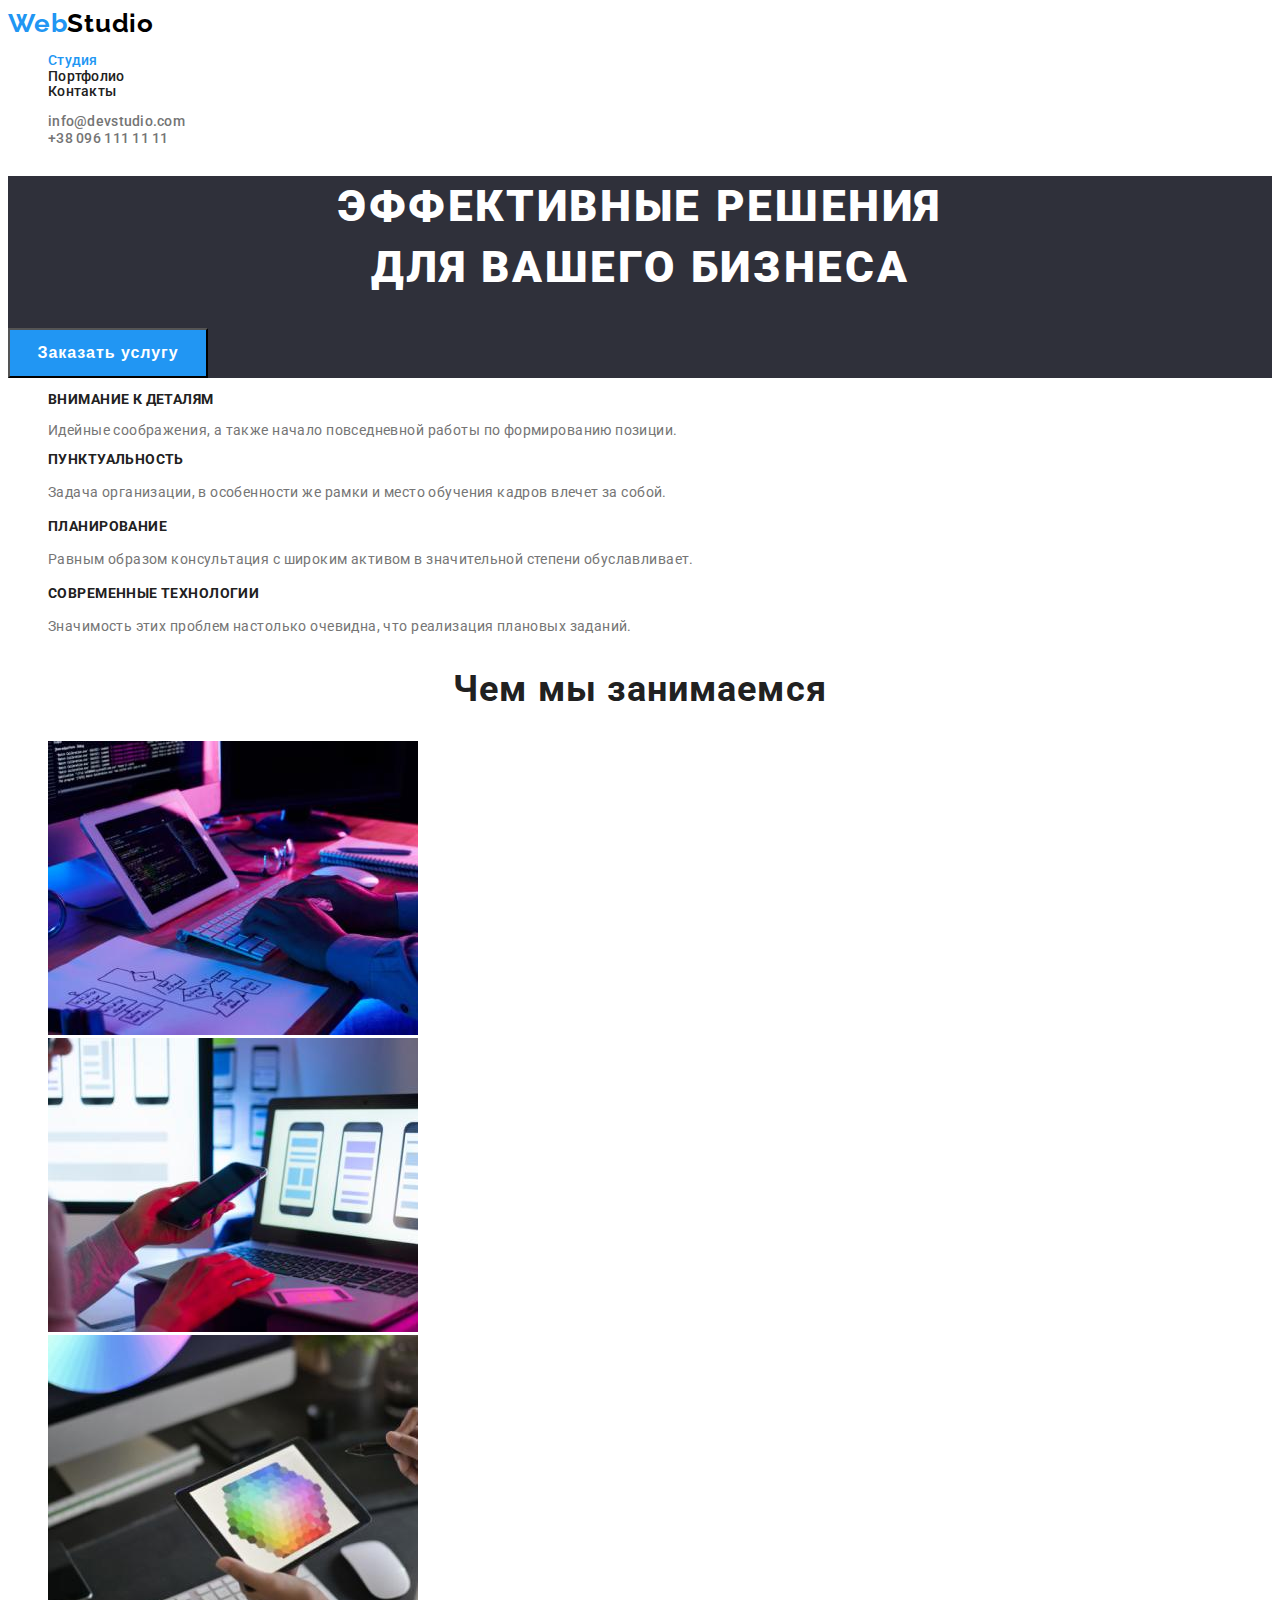
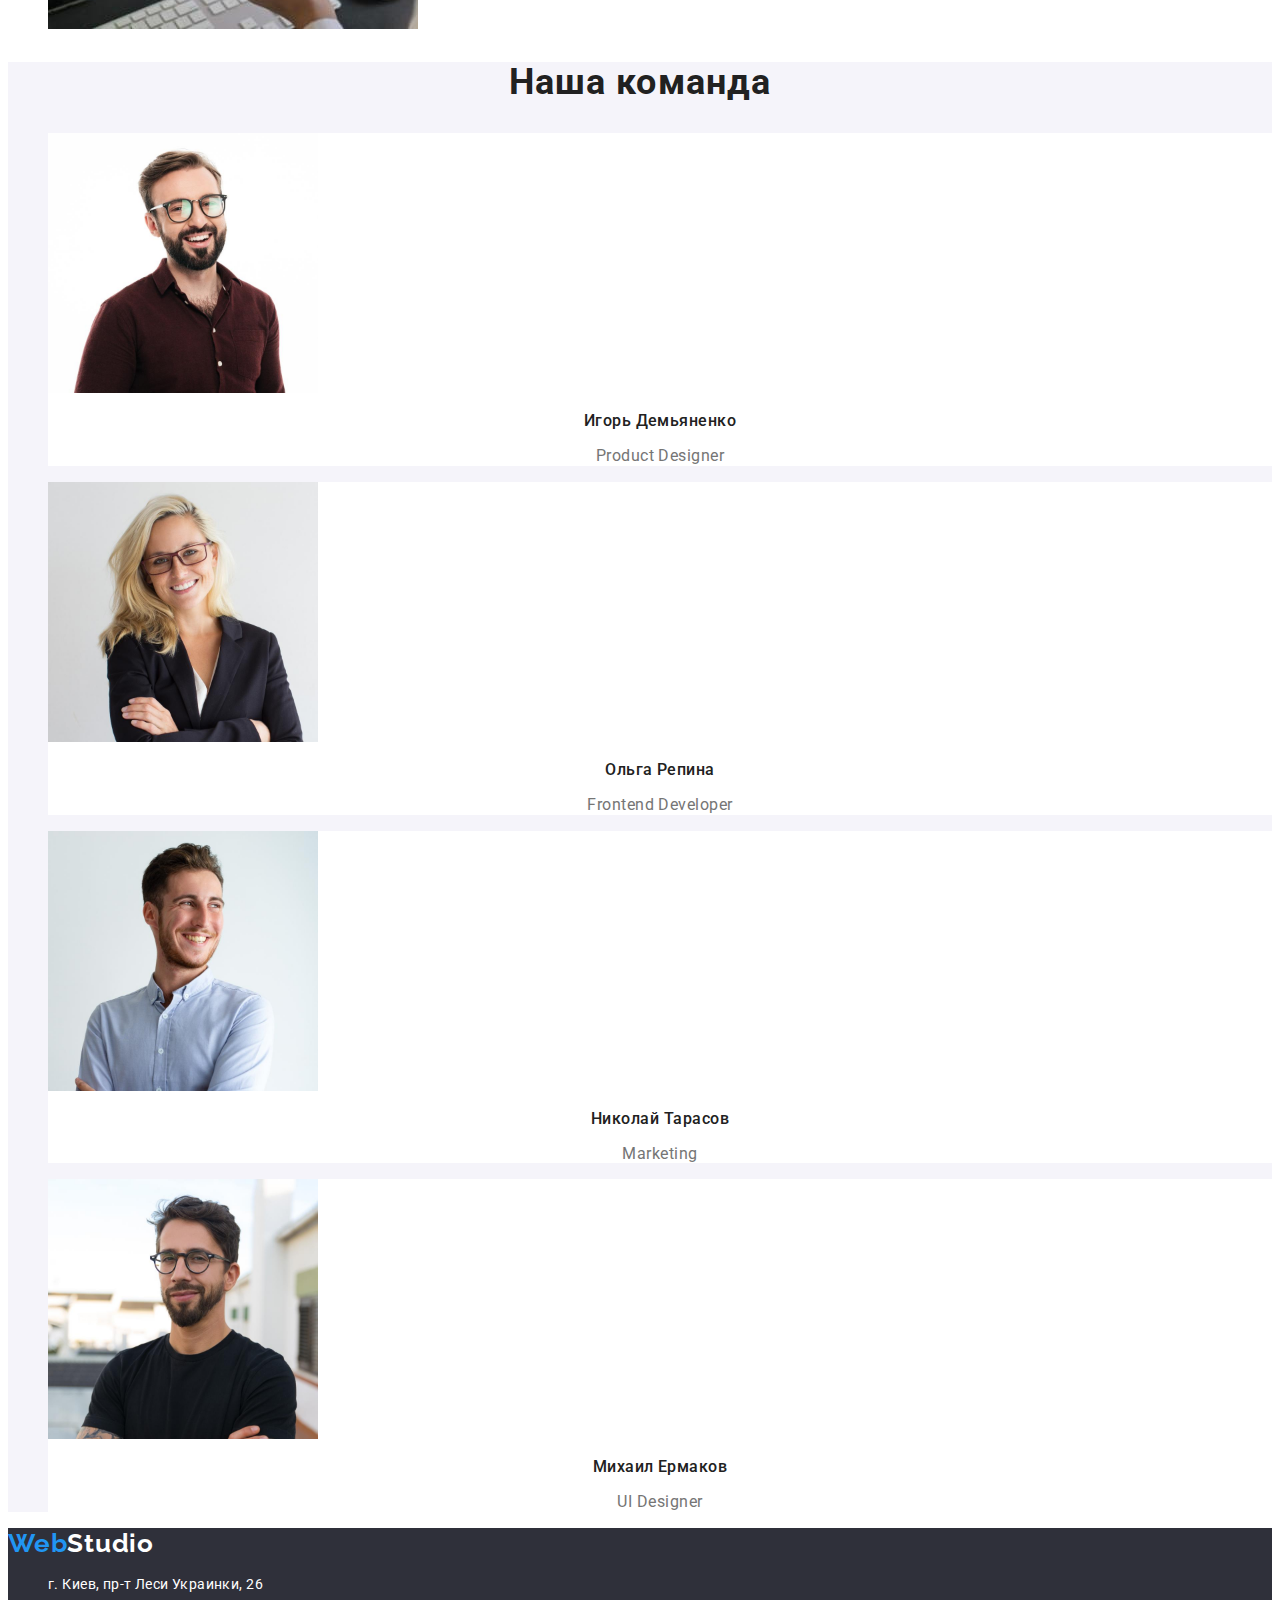
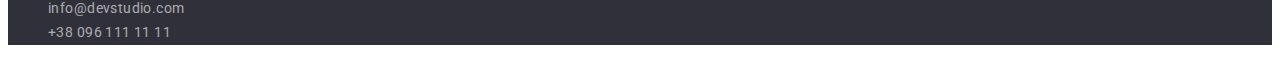
<file: index.html>
<!DOCTYPE html>
<html lang="ru">
	<head>
		<meta charset="UTF-8" />
		<meta http-equiv="X-UA-Compatible" content="IE=edge" />
		<meta name="viewport" content="width=device-width, initial-scale=1.0" />
		<link rel="stylesheet" href="./css/styles.css" />
    <link rel="preconnect" href="https://fonts.googleapis.com">
<link rel="preconnect" href="https://fonts.gstatic.com" crossorigin>
<link href="https://fonts.googleapis.com/css2?family=Montserrat:wght@400;700&family=Raleway:wght@700&family=Roboto:wght@400;500;700;900&display=swap" rel="stylesheet"> 
		<title>Официальный сайт компании WebStudio</title>
	</head>
	<body>
		<!--Шапка сайта-->
		<header class="header">
			<nav class="header-nav">
				<a href="./index.html" class="logo"><span class="logo-web">Web</span>Studio</a>

				<ul class="menu-nav">
					<li><a class="nav-link act" href="./index.html">Студия</a></li>
					<li><a class="nav-link" href="./portfolio.html">Портфолио</a></li>
					<li><a class="nav-link" href="">Контакты</a></li>
				</ul>
			</nav>
			<ul class="menu-nav-cont">
				<li><a class="nav-cont" href="mailto:info@devstudio.com">info@devstudio.com</a></li>
				<li><a class="nav-cont" href="tel:+380961111111">+38 096 111 11 11</a></li>
			</ul>
		</header>

		<!--Основной контент-->
		<main>
			<!--Герой-->
			<section class="hero">
				<h1 class="hero-title">Эффективные решения <br>для вашего бизнеса</h1>
				<button class="button" type="button">Заказать услугу</button>
			</section>

			<!--Особенности компании-->
			<section class="skils-company">
				<h2 class="visually-hidden">Особенности компании</h2>
				<ul class="skils-com-lict">
					<li class="com-list-item">
						<h3 class="com-item-title">Внимание к деталям</h3>
						<p> Идейные соображения, а также начало повседневной работы по формированию позиции. </p>
					</li>
					<li class="com-list-item">
						<h3 class="com-item-title">Пунктуальность</h3>
						<p class="com-item-text"> Задача организации, в особенности же рамки и место обучения кадров влечет за собой. </p>
					</li>
					<li class="com-list-item">
						<h3 class="com-item-title">Планирование</h3>
						<p class="com-item-text"> Равным образом консультация с широким активом в значительной степени обуславливает. </p>
					</li>
					<li class="com-list-item">
						<h3 class="com-item-title">Современные технологии</h3>
						<p class="com-item-text"> Значимость этих проблем настолько очевидна, что реализация плановых заданий. </p>
					</li>
				</ul>
			</section>

			<!--Чем мы занимаемся-->
			<section class="work">
				<h2 class="work-title">Чем мы занимаемся</h2>

				<ul class="work-list">
					<li class="work-item">
						<img src="./images/box1.jpg" alt="работа с компьютером" width="370" />
					</li>
					<li class="work-item">
						<img src="./images/box2.jpg" alt="работа с ноутбуком" width="370" />
					</li>
					<li class="work-item">
						<img src="./images/box3.jpg" alt="работа с планшетом" width="370" />
					</li>
				</ul>
			</section>

			<!--Наша команда-->
			<section class="team">
				<h2 class="team-title">Наша команда</h2>
				<ul class="team-list">
					<li class="cart-team">
						<img src="./images/img1.jpg" alt="Игорь Демьяненко" width="270" />
						<h3 class="cart-title">Игорь Демьяненко</h3>
						<p lang="en" class="cart-text">Product Designer</p>
					</li>

					<li class="cart-team">
						<img src="./images/img2.jpg" alt="Ольга Репина" width="270" />
						<h3 class="cart-title">Ольга Репина</h3>
						<p lang="en" class="cart-text">Frontend Developer</p>
					</li>

					<li class="cart-team">
						<img src="./images/img3.jpg" alt="Николай Тарасов" width="270" />
						<h3 class="cart-title">Николай Тарасов</h3>
						<p lang="en" class="cart-text">Marketing</p>
					</li>

					<li class="cart-team">
						<img src="./images/img4.jpg" alt="Михаил Ермаков" width="270" />
						<h3 class="cart-title">Михаил Ермаков</h3>
						<p lang="en" class="cart-text">UI Designer</p>
					</li>
				</ul>
			</section>
		</main>

		<!--Футер-->
		<footer class="footer-section">
			<a href="./index.html" class="logo"><span class="logo-web">Web</span><span class="footer-studio">Studio</span></a>
			<address>
				<ul class="contact-footer">
					<li>
						<a class="address" href="https://goo.gl/maps/L429s9yHfbcvS6HbA" target="_blank" rel="noopener noreferrer nofollow">г. Киев, пр-т Леси Украинки, 26</a>
					</li>
					<li><a class="footer-cont" href="mailto:info@devstudio.com">info@devstudio.com</a></li>
				    <li><a class="footer-cont" href="tel:+380961111111">+38 096 111 11 11</a></li>
				</ul>
			</address>
		</footer>
	</body>
</html>
</file>
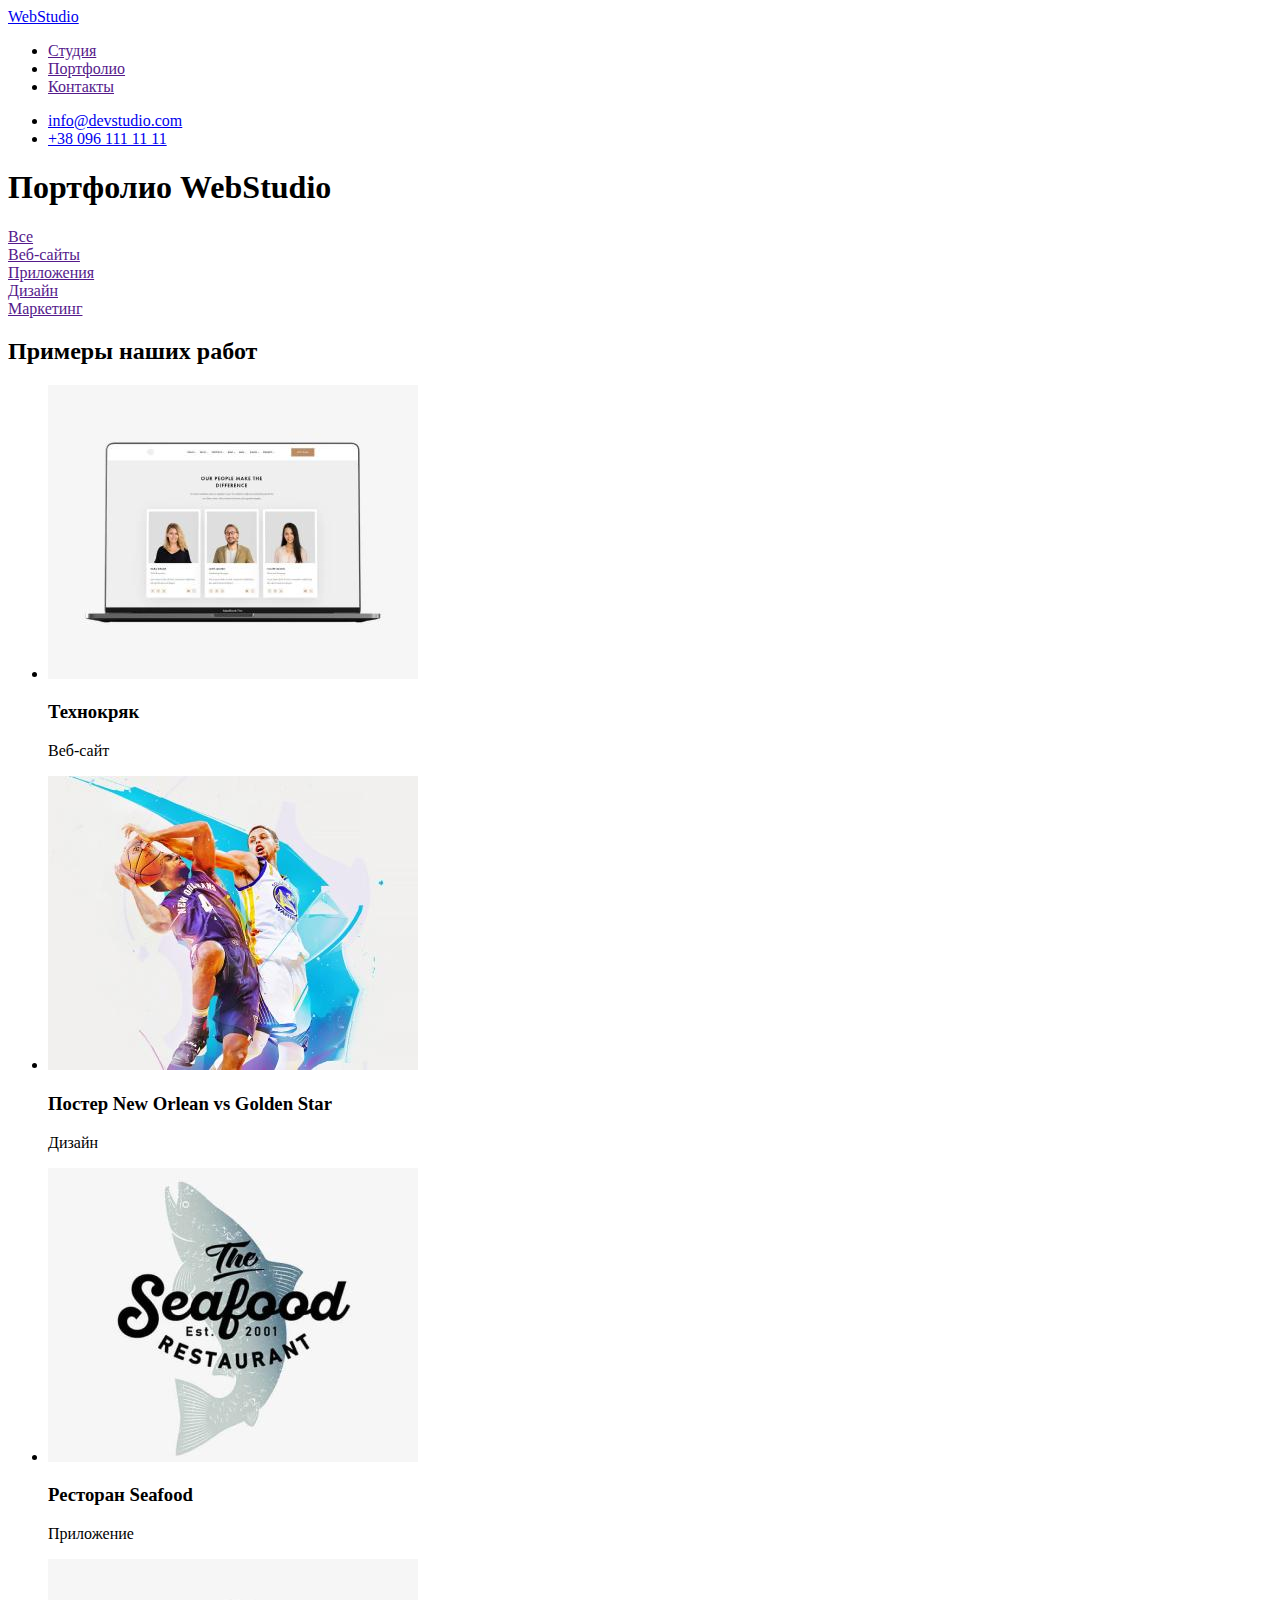
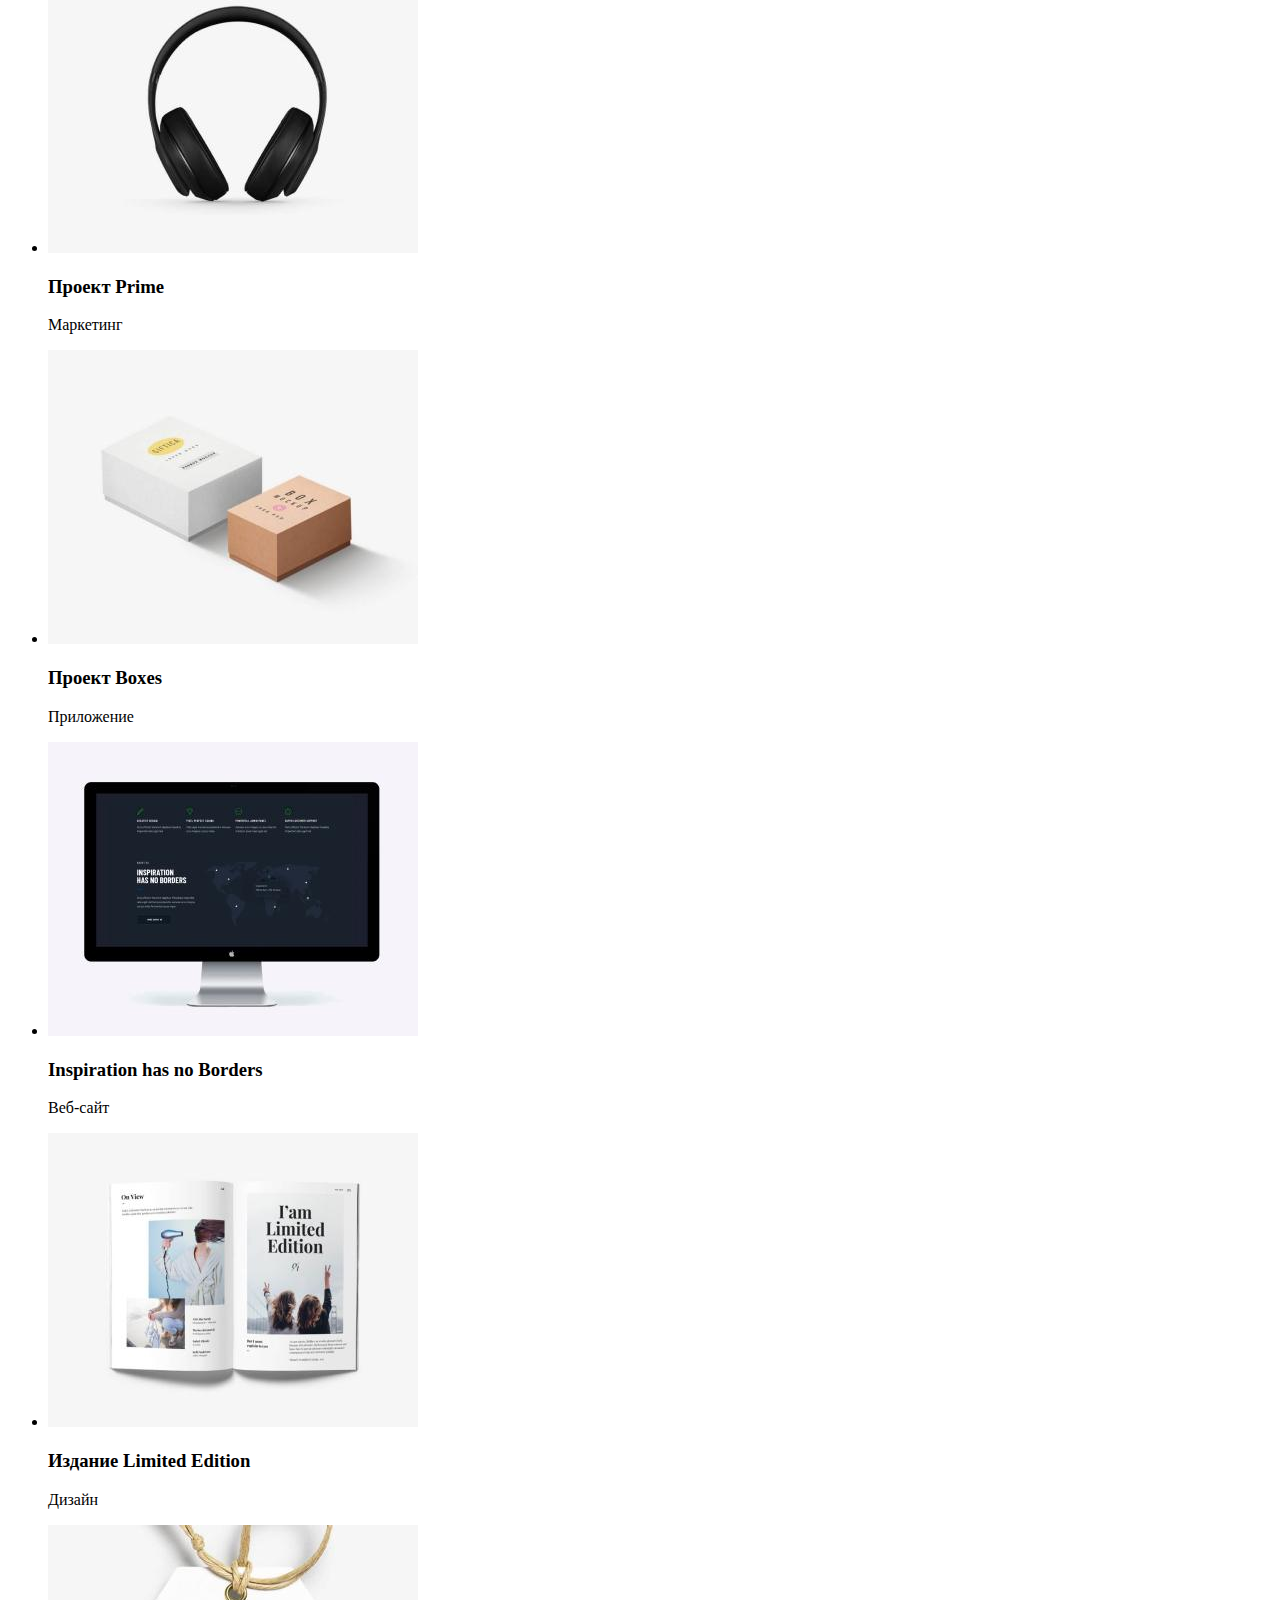
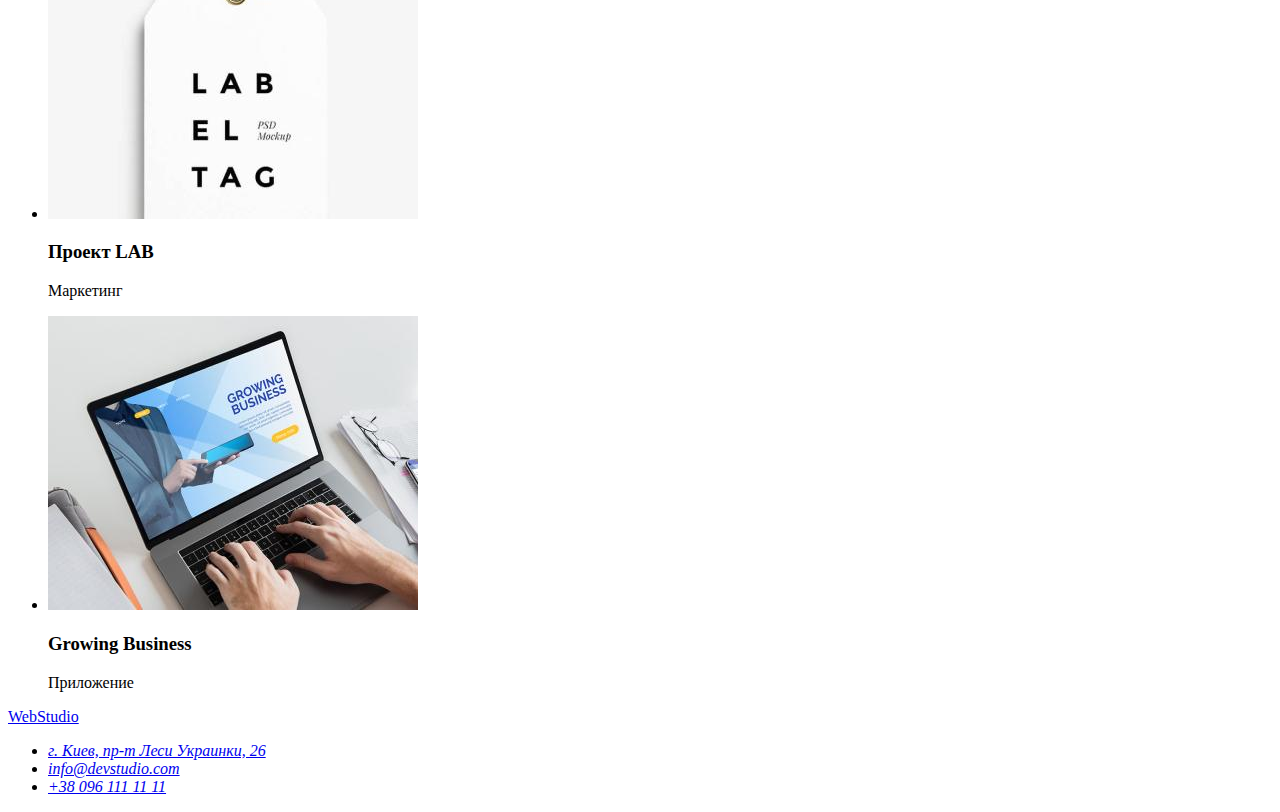
<file: portfilio.html>
<!DOCTYPE html>
<html lang="en">
<head>
    <meta charset="UTF-8">
    <meta http-equiv="X-UA-Compatible" content="IE=edge">
    <meta name="viewport" content="width=device-width, initial-scale=1.0">
    <title>Document</title>
</head>
<body>
        <!--Шапка сайта-->
    <header>
        <nav>
          <a href="./index.html">WebStudio</a>
  
          <ul>
            <li><a href="">Студия</a></li>
            <li><a href="">Портфолио</a></li>
            <li><a href="">Контакты</a></li>
          </ul>
        </nav>
        <ul>
          <li><a href="mailto:info@devstudio.com">info@devstudio.com</a></li>
          <li><a href="tel:+380961111111">+38 096 111 11 11</a></li>
        </ul>
      </header>
   
     <!--Основной окнтент--> 
   <main>
    <!--Меню портфолио-->
<section>
    <h1>Портфолио WebStudio</h1>
    <ul></ul>
    <li><a href="">Все</a></li>
    <li><a href="">Веб-сайты</a></li>
    <li><a href="">Приложения</a></li>
    <li><a href="">Дизайн</a></li>
    <li><a href="">Маркетинг</a></li>
</section>

<!--Портфолио-->
<section>
    <h2>Примеры наших работ</h2>
<ul>
    <li>
        <img src="./images/1img.jpg" alt="">
        <h3>Технокряк</h3>
        <p>Веб-сайт</p>
    </li>
    <li>
        <img src="./images/2img.jpg" alt="">
        <h3>Постер New Orlean vs Golden Star</h3>
        <p>Дизайн</p>
    </li>
    <li>
        <img src="./images/3img.jpg" alt="">
        <h3>Ресторан Seafood</h3>
        <p>Приложение</p>
    </li>
    <li>
        <img src="./images/4img.jpg" alt="">
        <h3>Проект Prime</h3>
        <p>Маркетинг</p>
    </li>
    <li>
        <img src="./images/5img.jpg" alt="">
        <h3>Проект Boxes</h3>
        <p>Приложение</p>
    </li>
    <li>
        <img src="./images/6img.jpg" alt="">
        <h3>Inspiration has no Borders</h3>
        <p>Веб-сайт</p>
    </li>
    <li>
        <img src="./images/7img.jpg" alt="">
        <h3>Издание Limited Edition</h3>
        <p>Дизайн</p>
    </li>
    <li>
        <img src="./images/8img.jpg" alt="">
        <h3>Проект LAB</h3>
        <p>Маркетинг</p>
    </li>
    <li>
        <img src="./images/9img.jpg" alt="">
        <h3>Growing Business</h3>
        <p>Приложение</p>
    </li>
</ul>
</section>
   </main>   
       <!--Футер-->
       <footer>
        <a href="./index.html">WebStudio</a>
        <address>
          <ul>
            <li>
              <a
                class="address link"
                href="https://www.google.com.ua/maps/place/%D0%B1%D1%83%D0%BB.+%D0%9B%D0%B5%D1%81%D0%B8+%D0%A3%D0%BA%D1%80%D0%B0%D0%B8%D0%BD%D0%BA%D0%B8,+26,+%D0%9A%D0%B8%D0%B5%D0%B2,+02000/@50.4265841,30.5361971,17z/data=!3m1!4b1!4m5!3m4!1s0x40d4cf0e033ecbe9:0x57a4dffefec77da0!8m2!3d50.4265807!4d30.5383858?hl=ru"
                target="_blank"
                >г. Киев, пр-т Леси Украинки, 26</a
              >
            </li>
            <li><a href="mailto:info@devstudio.com">info@devstudio.com</a></li>
            <li><a href="tel:+380961111111">+38 096 111 11 11</a></li>
          </ul>
        </address>
      </footer> 
</body>
</html>
</file>
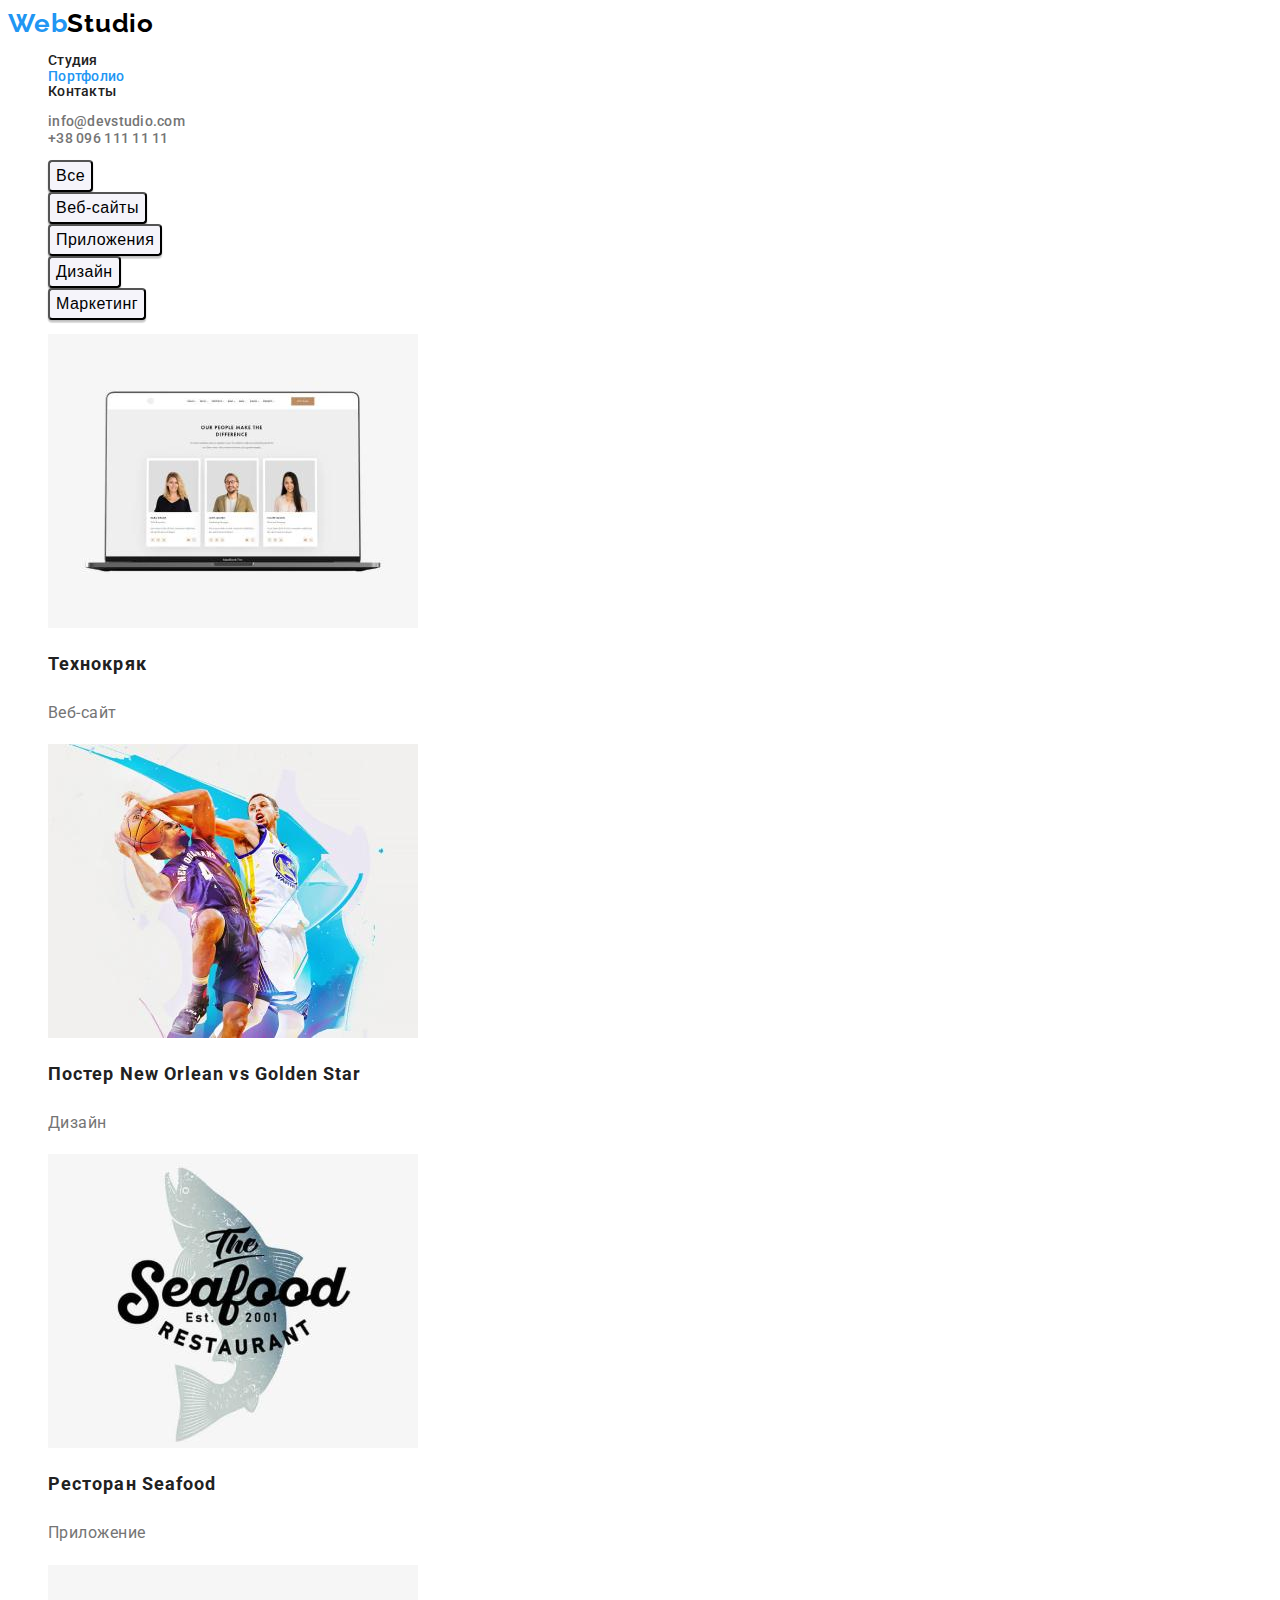
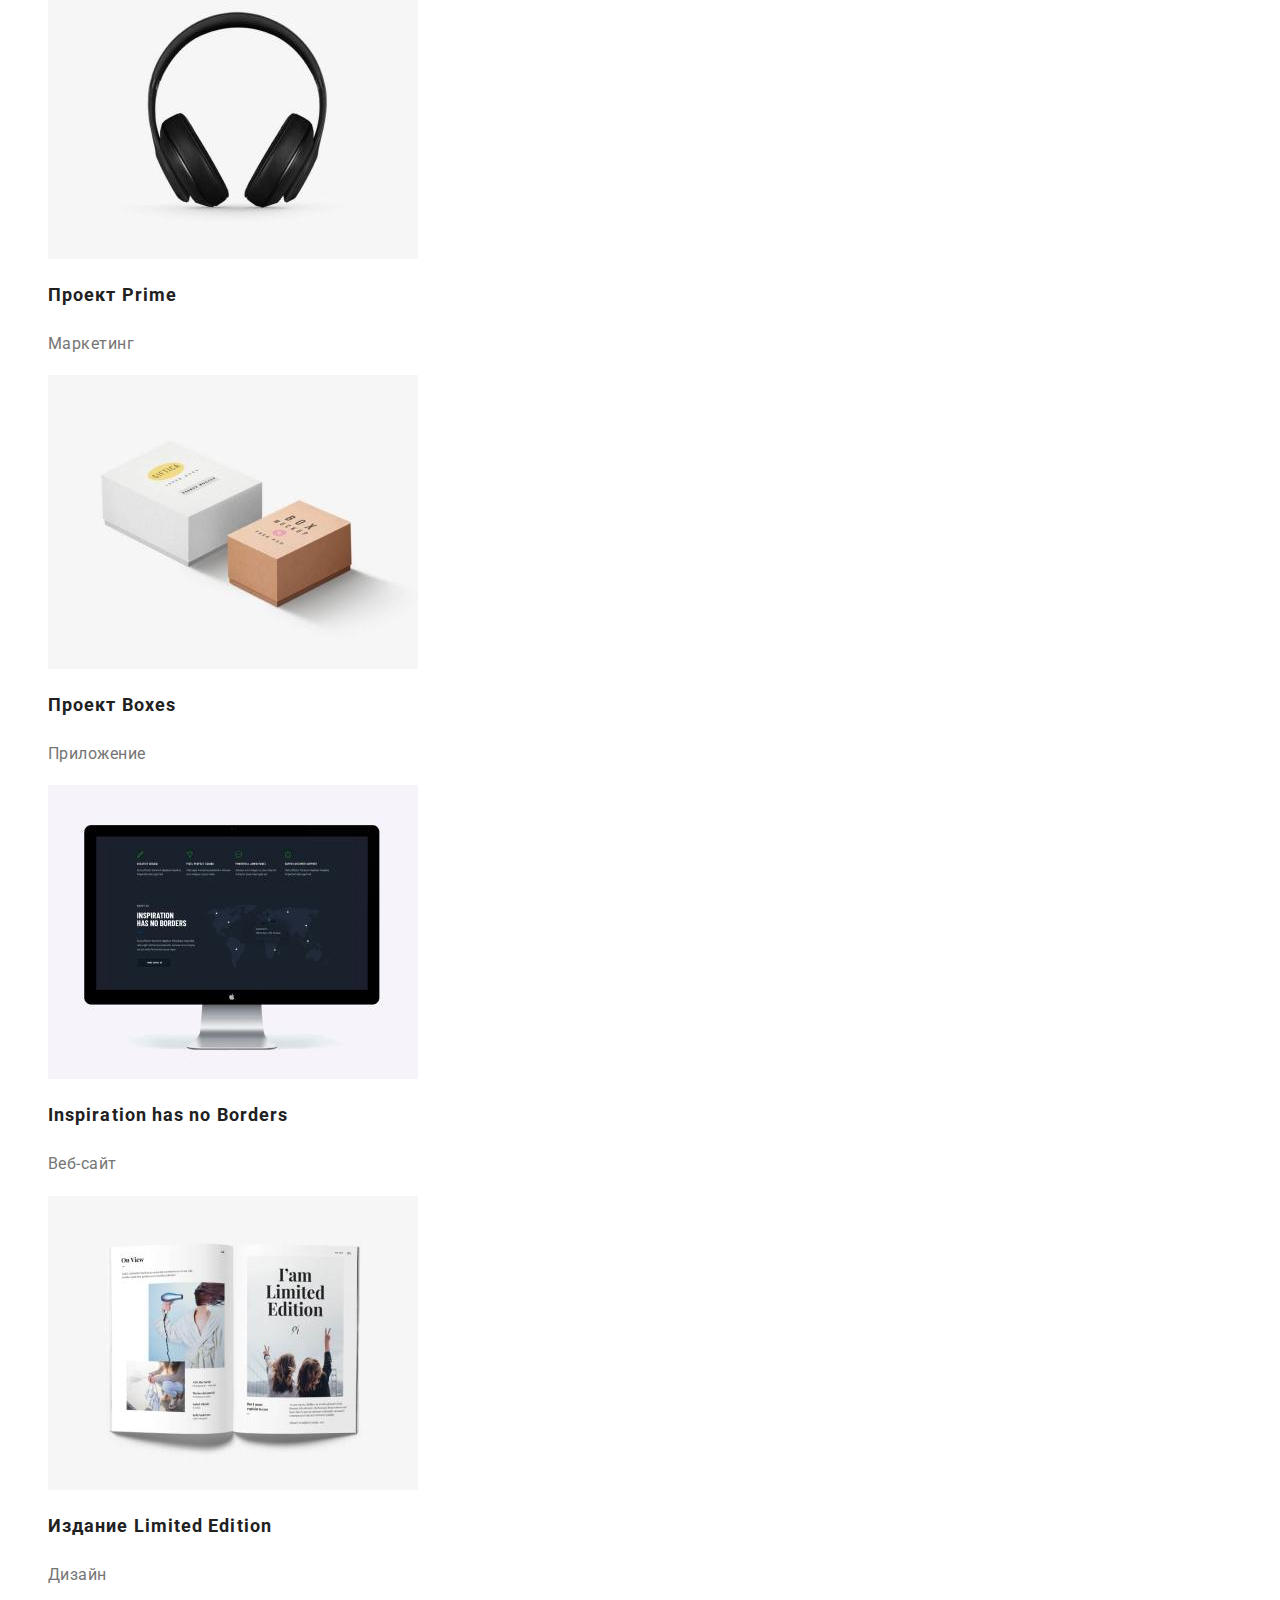
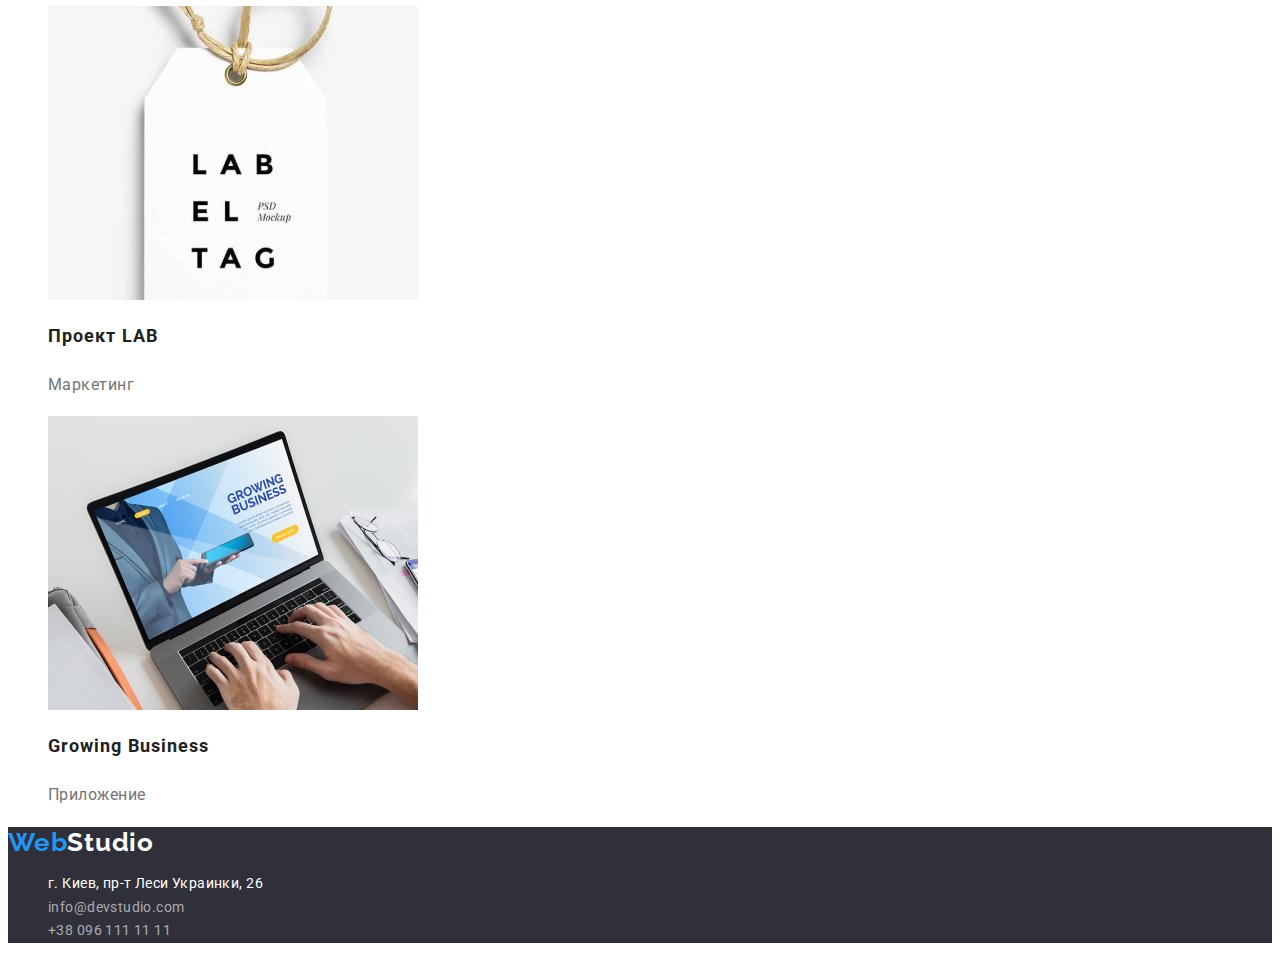
<file: portfolio.html>
<!DOCTYPE html>
<html lang="ru">
	<head>
		<meta charset="UTF-8" />
		<meta http-equiv="X-UA-Compatible" content="IE=edge" />
		<meta name="viewport" content="width=device-width, initial-scale=1.0" />
		<link rel="stylesheet" href="./css/styles.css" />
    <link rel="preconnect" href="https://fonts.googleapis.com">
<link rel="preconnect" href="https://fonts.gstatic.com" crossorigin>
<link href="https://fonts.googleapis.com/css2?family=Montserrat:wght@400;700&family=Raleway:wght@700&family=Roboto:wght@400;500;700;900&display=swap" rel="stylesheet"> 
		<title>Портфолио компании WebStudio</title>
	</head>
  <body>
    <!--Шапка сайта-->
    <header class="header">
			<nav class="header-nav">
				<a href="./index.html" class="logo"><span class="logo-web">Web</span>Studio</a>

				<ul class="menu-nav">
					<li><a class="nav-link" href="./index.html">Студия</a></li>
					<li><a class="nav-link act" href="./portfolio.html">Портфолио</a></li>
					<li><a class="nav-link" href="">Контакты</a></li>
				</ul>
			</nav>
			<ul class="menu-nav-cont">
				<li><a class="nav-cont" href="mailto:info@devstudio.com">info@devstudio.com</a></li>
				<li><a class="nav-cont" href="tel:+380961111111">+38 096 111 11 11</a></li>
			</ul>
		</header>

    <!--Основной окнтент-->
    <main>

      <h1 class="visually-hidden">Портфолио наших работ</h1>
      <!--Меню портфолио-->
      <section class="menu-btn">
        <ul class="menu-btn-list">
          <li><button type="button" class="filtre">Все</button></li>
          <li><button type="button" class="filtre">Веб-сайты</button></li>
          <li><button type="button" class="filtre">Приложения</button></li>
          <li><button type="button" class="filtre">Дизайн</button></li>
          <li><button type="button" class="filtre">Маркетинг</button></li>
        </ul>

        <!--Портфолио-->

        <ul>
          <li class="portfolio-cart">
            <a href="" target="_blank" class="cart-link"><img src="./images/1img.jpg" alt="" />
            <h2 class="portfolio-title">Технокряк</h2>
            <p class="portfolio-text">Веб-сайт</p>
          </a>
          </li>
          <li class="portfolio-cart">
            <a href="" target="_blank" class="cart-link"><img src="./images/2img.jpg" alt="" />
            <h2 class="portfolio-title">Постер New Orlean vs Golden Star</h2>
            <p class="portfolio-text">Дизайн</p>
          </a>
          </li>
          <li class="portfolio-cart">
            <a href="" target="_blank" class="cart-link"><img src="./images/3img.jpg" alt="" />
            <h2 class="portfolio-title">Ресторан Seafood</h2>
            <p class="portfolio-text">Приложение</p>
          </a>
          </li>
          <li class="portfolio-cart">
            <a href="" target="_blank" class="cart-link"><img src="./images/4img.jpg" alt="" />
            <h2 class="portfolio-title">Проект Prime</h2>
            <p class="portfolio-text">Маркетинг</p>
          </a>
          </li>
          <li class="portfolio-cart">
            <a href="" target="_blank" class="cart-link"><img src="./images/5img.jpg" alt="" />
            <h2 class="portfolio-title">Проект Boxes</h2>
            <p class="portfolio-text">Приложение</p>
          </a>
          </li>
          <li class="portfolio-cart">
            <a href="" target="_blank" class="cart-link"><img src="./images/6img.jpg" alt="" />
            <h2 class="portfolio-title">Inspiration has no Borders</h2>
            <p class="portfolio-text">Веб-сайт</p>
          </a>
          </li>
          <li class="portfolio-cart">
            <a href="" target="_blank" class="cart-link"><img src="./images/7img.jpg" alt="" />
            <h2 class="portfolio-title">Издание Limited Edition</h2>
            <p class="portfolio-text">Дизайн</p>
          </a>
          </li>
          <li class="portfolio-cart">
            <a href="" target="_blank" class="cart-link"><img src="./images/8img.jpg" alt="" />
            <h2 class="portfolio-title">Проект LAB</h2>
            <p class="portfolio-text">Маркетинг</p>
          </a>
          </li>
          <li class="portfolio-cart">
            <a href="" target="_blank" class="cart-link"><img src="./images/9img.jpg" alt="" />
            <h2 class="portfolio-title">Growing Business</h2>
            <p class="portfolio-text">Приложение</p>
          </a>
          </li>
        </ul>
      </section>
    </main>
    <!--Футер-->
		<footer class="footer-section">
			<a href="./index.html" class="logo"><span class="logo-web">Web</span><span class="footer-studio">Studio</span></a>
			<address>
				<ul class="contact-footer">
					<li>
						<a class="address" href="https://goo.gl/maps/L429s9yHfbcvS6HbA" target="_blank" rel="noopener noreferrer nofollow">г. Киев, пр-т Леси Украинки, 26</a>
					</li>
					<li><a class="footer-cont" href="mailto:info@devstudio.com">info@devstudio.com</a></li>
				    <li><a class="footer-cont" href="tel:+380961111111">+38 096 111 11 11</a></li>
				</ul>
			</address>
		</footer>
  </body>
</html>
</file>
<file: css/styles.css>
/* Основные цвета:
Цвет заголовков #212121
Цвет текста #757575
Белый цвет #FFFFFF
Фон Героя и подвала #2F303A
Цвет Акцыента #2196F3
Второй акцент кнопки #188CE8
Цвет почты/тел в подвале rgba(255, 255, 255, 0.6)
Цвет фона Наша команда #F5F4FA
Черный цвет #000000
Тень кнопки в портфолио box-shadow:
0px 3px 1px rgba(0, 0, 0, 0.1), 
0px 1px 2px rgba(0, 0, 0, 0.08), 
0px 2px 2px rgba(0, 0, 0, 0.12);
*/

:root {
  --h-text-color:#212121;
  --text-color:#757575;
  --white-color:#FFFFFF;
  --hero-back-color:#2F303A;
  --accent-color:#2196F3;
  --button-accent-color:#188CE8;
  --fot-con-text-color:rgba(255, 255, 255, 0.6);
  --team-back-color:#F5F4FA;
  --black-color: #000000;
  --box-shadow-color: 
  0px 3px 1px rgba(0, 0, 0, 0.1), 
  0px 1px 2px rgba(0, 0, 0, 0.08), 
  0px 2px 2px rgba(0, 0, 0, 0.12);
}

/* BODY */

body {
  background-color: var(--white-color);
  color: var(--text-color);
  font-family: Roboto, sans-serif;
  letter-spacing: 0.03em;
  font-size: 14px;
}

/* HEADER */

.logo {
color: var(--black-color);
font-family: 'Raleway';
font-weight: 700;
font-size: 26px;
line-height: 1.2;
letter-spacing: 0.03em;
text-decoration: none;
}

.logo-web {
    color: var(--accent-color);
}

.header-nav {
  font-weight: 500;
  line-height: 1.1;
  letter-spacing: 0.02em;
}

.menu-nav {
  list-style: none;
}

.logo, .nav-link, .nav-cont {
  text-decoration: none;
}

.menu-nav .nav-link {
  color: var(--h-text-color);
}

.nav-menu .nav-link {
    color:var(--h-text-color);
    list-style: none;
    font-weight: 500;
    line-height: 1.1;
    letter-spacing: 0.02em;

}

.menu-nav .nav-link.act {
    color: var(--accent-color);
}

.menu-nav-cont {
  list-style: none;
}

.nav-cont {
    color:var(--text-color);
    font-weight: 500;
    line-height: 1.1;
    letter-spacing: 0.02em;
}

.nav-cont:hover,
.nav-cont:focus {
    color: var(--accent-color);
}

/* HERO */

.hero {
    background: var(--hero-back-color);
}

.hero-title {
    font-weight: 900;
    text-align: center;
    font-weight: 900;
    font-size: 44px;
    line-height: 1.4;
    letter-spacing: 0.06em;
    text-transform: uppercase;
    color: var(--white-color);
  }

  /* BUTTOM */
  .button {
    font-weight: 700;
    font-size: 16px;
    line-height: 1.5;
    color: var(--white-color);
    background: var(--accent-color);
    width: 200px;
    height: 50px;
    letter-spacing: 0.06em;
  }

  .button:hover,
  .button:focus {
    background: var(--button-accent-color);
    
  }

/* Особенности компании */
.visually-hidden {
  position: absolute; 
  width: 1px; 
  height: 1px; 
  margin: -1px; 
  border: 0; 
  padding: 0; 
  white-space: nowrap; 
  clip-path: inset(100%); 
  clip: rect(0 0 0 0); 
  overflow: hidden;
  }

  .skils-com-lict {
    list-style: none;
  }

.com-item-title {
  font-weight: 700;
  font-size: 14px;
  line-height: 1.1;
  letter-spacing: 0.03em;
  text-transform: uppercase;
  color: var(--h-text-color);
}

.com-item-text {
  line-height: 1.7;
  letter-spacing: 0.03em;
}
  
/* Чемы мы занимаемся */

.work-title {
  font-weight: 700;
  font-size: 36px;
  line-height: 1.16;
  text-align: center;
  letter-spacing: 0.03em;
  color: var(--h-text-color);
}

.work-list {
  list-style: none;
}

  /* Наша команда */

 .team {
    background-color: var(--team-back-color);
 }
 
 .team-title {
  font-weight: 700;
  font-size: 36px;
  line-height: 1.16;
  text-align: center;
  letter-spacing: 0.03em;
  color: var(--h-text-color);
 }

 .team-list {
  list-style: none;
 }

 .cart-team {
background-color: var(--white-color);
 }

.cart-title {
  text-align: center;
  font-weight: 500;
  font-size: 16px;
  line-height: 1.18;
  letter-spacing: 0.03em;
  color: var(--h-text-color);
}

 .cart-text {
  text-align: center;
  font-size: 16px;
  line-height: 1.18;
  letter-spacing: 0.03em;
 }


 /* Страница Портфолио */

.menu-btn-list {
  list-style: none;
}

.filtre {
  text-align: center;
  letter-spacing: 0.03em;
  background: var(--team-back-color);
  border-radius: 4px;
  font-weight: 500;
  font-size: 16px;
  line-height: 1.62;
  box-shadow: var(--box-shadow-color);
}

.filtre:hover,
.filtre:focus {
  background: var(--accent-color);
  color: var(--white-color);
}

.portfolio-cart {
  background: var(--white-color);
  list-style: none;
}

.cart-link {
  text-decoration: none;
}

.portfolio-title {
  font-weight: 700;
  font-size: 18px;
  line-height: 2;
  letter-spacing: 0.06em;
  color: var(--h-text-color);
}

.portfolio-text {
  color: var(--text-color);
  font-size: 16px;
  line-height: 1.9;
  letter-spacing: 0.03em;
}

  /* FOOTER */

  .footer-section {
    background-color: var(--hero-back-color);

  }

.contact-footer {
  font-style: normal;
  list-style: none;
}

.address, .footer-cont {
  text-decoration: none;
} 

.footer-studio {
  color: var(--white-color);
}

  .address {
    line-height: 1.7;
    letter-spacing: 0.03em;
    color: var(--white-color);
  }

  .address:hover,
  .address:focus {
    color: var(--accent-color);
}

  .footer-cont {
    line-height: 1.7;
    letter-spacing: 0.03em;
    color: var(--fot-con-text-color);
}

.footer-cont:hover,
.footer-cont:focus {
    color: var(--accent-color);
}
</file>
